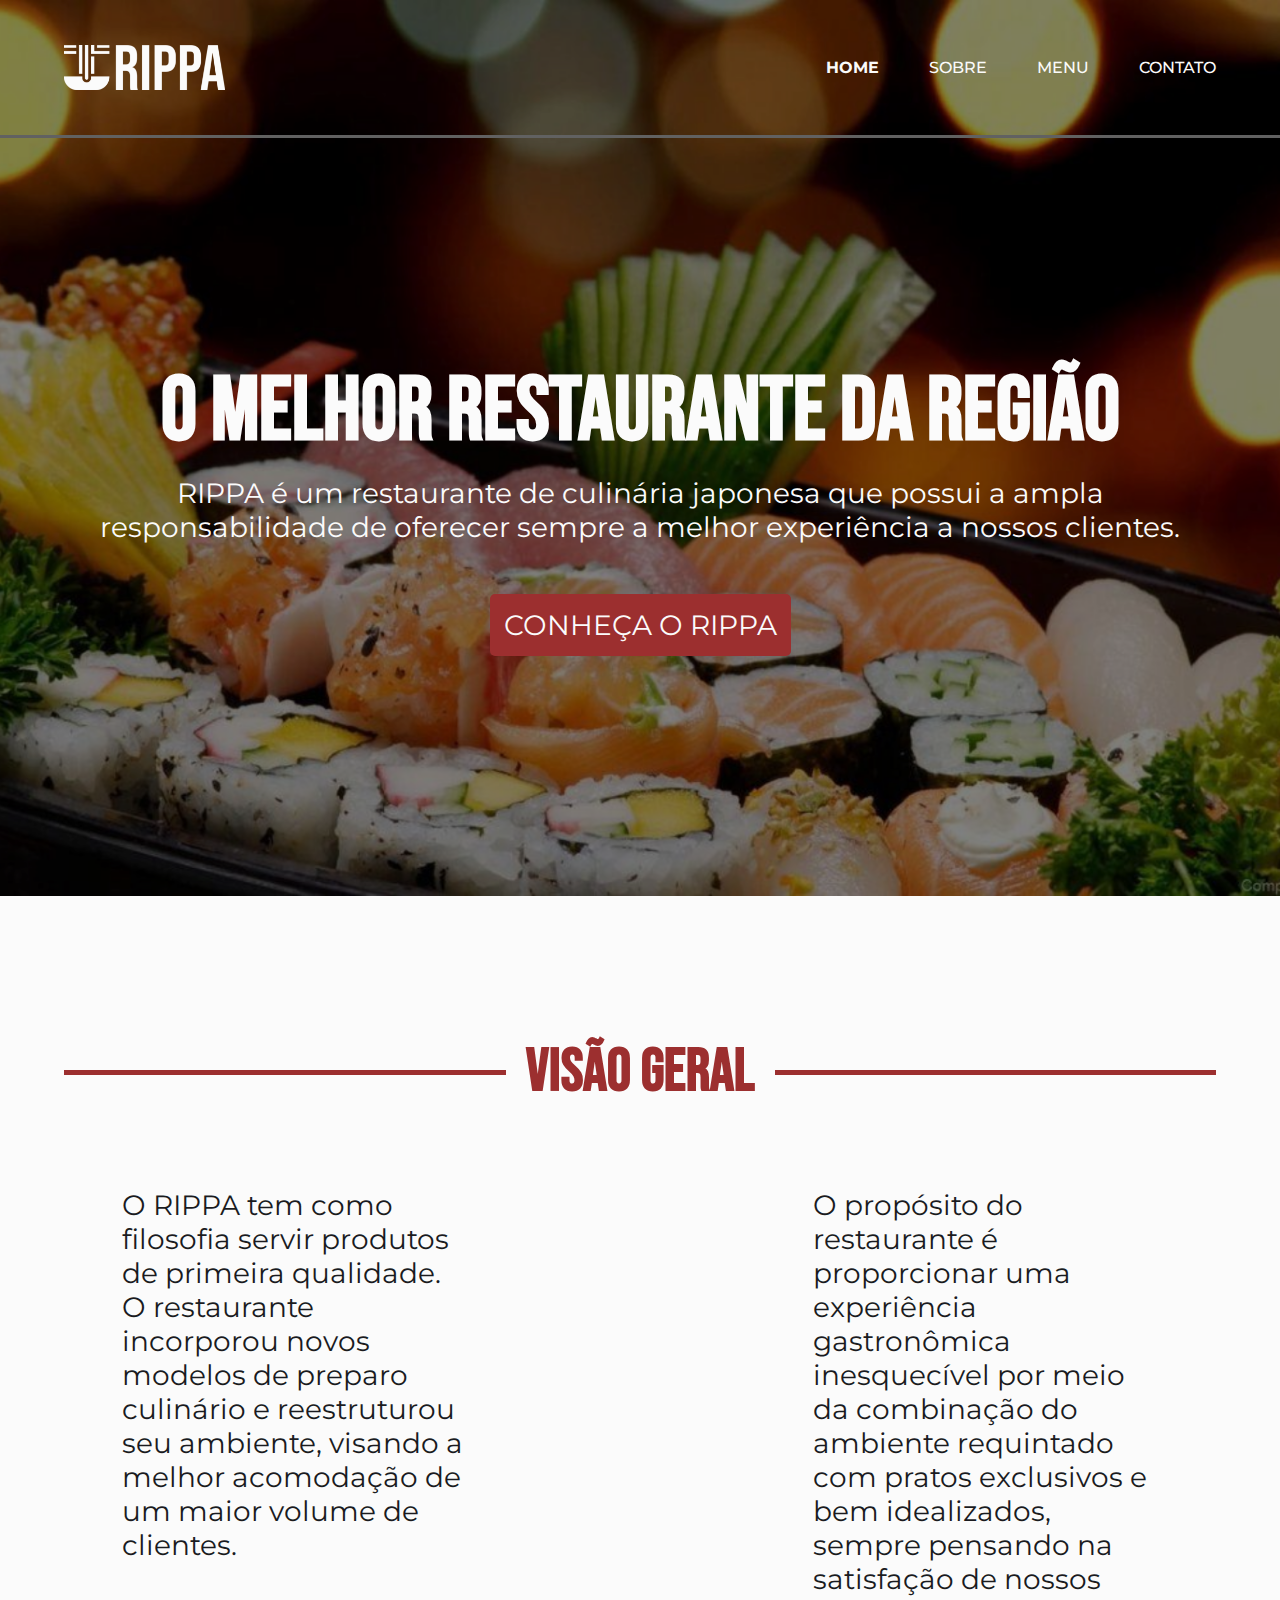
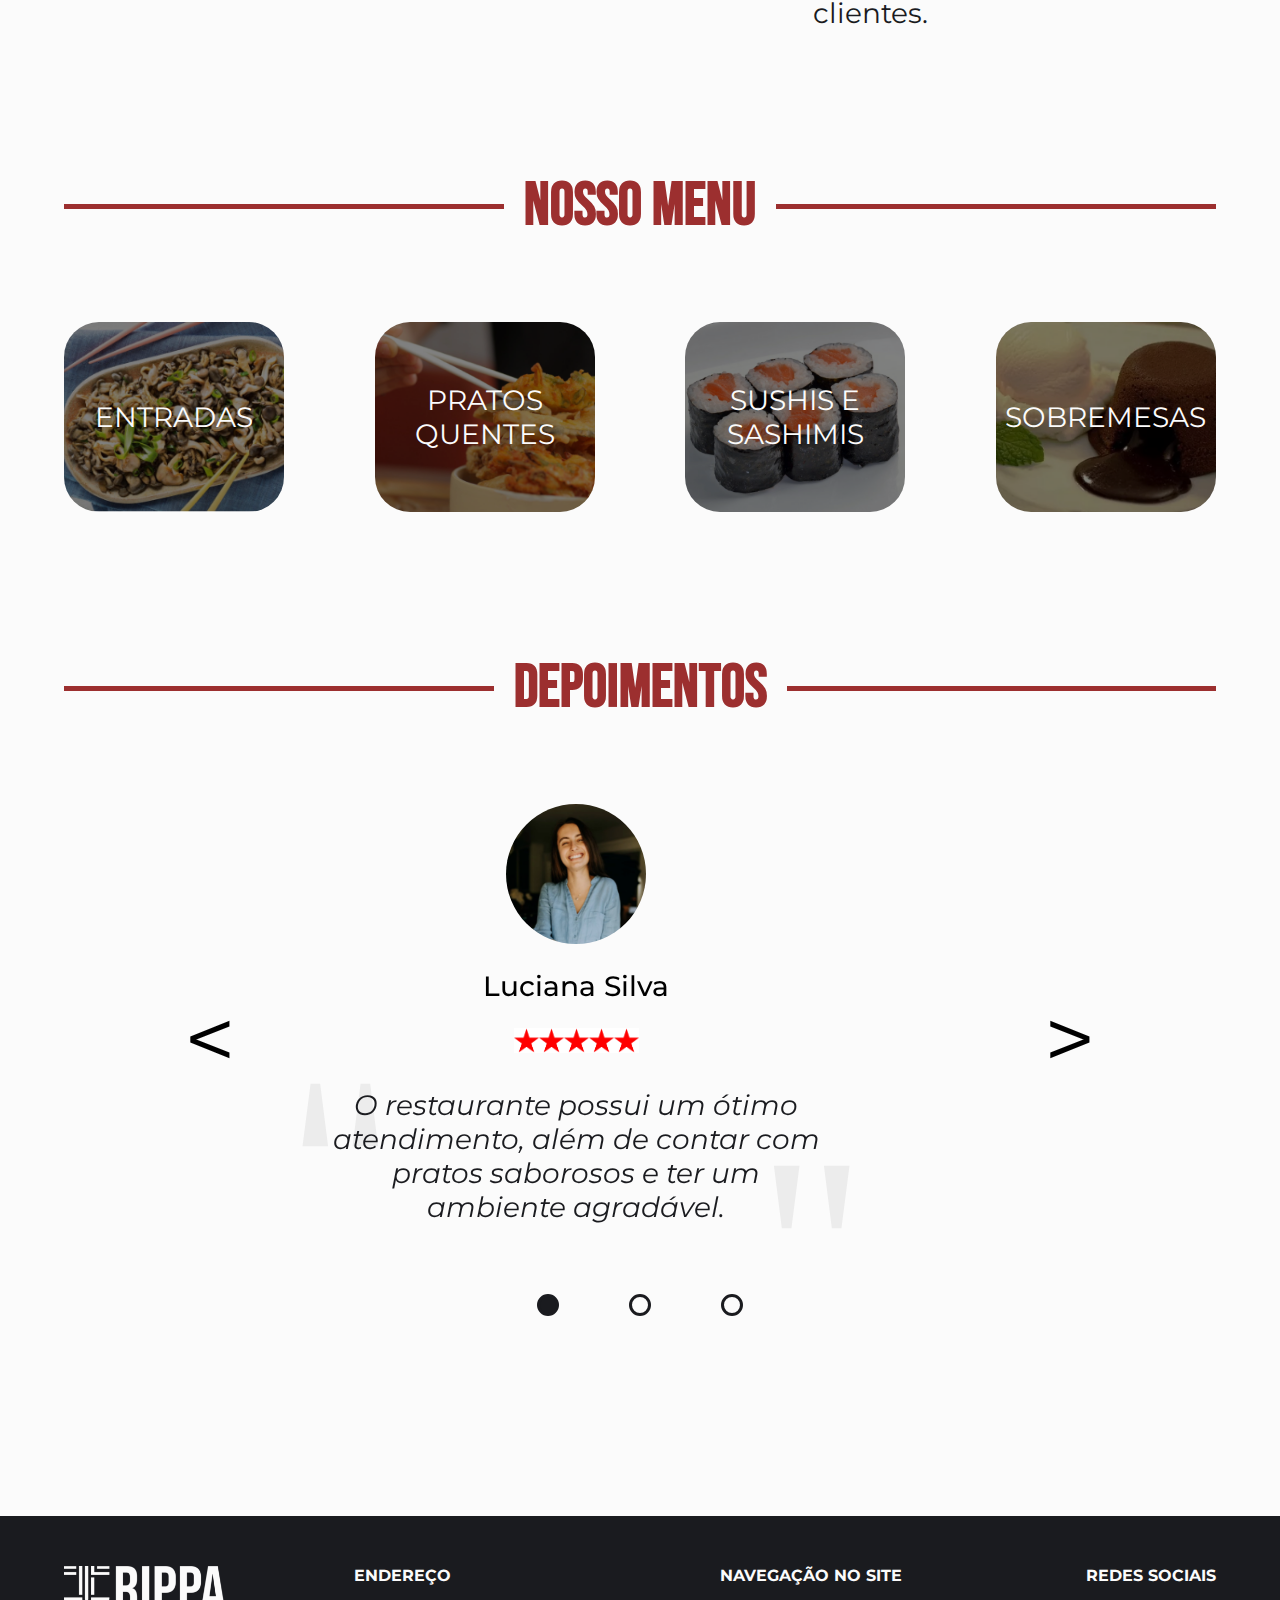
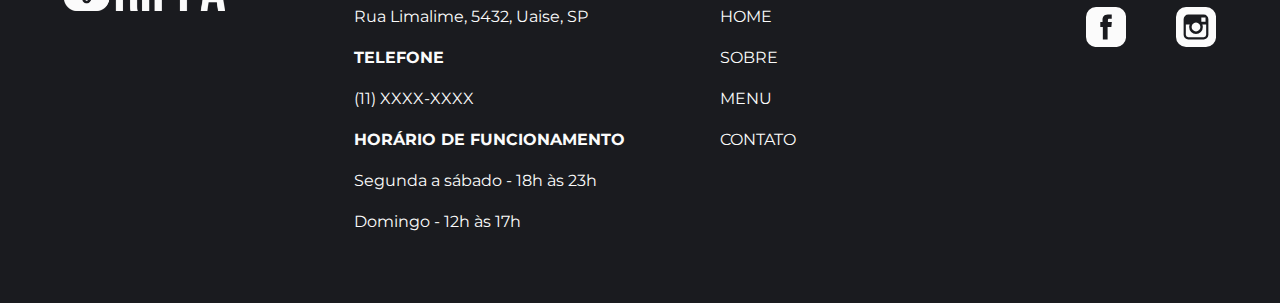
<file: index.html>
<!DOCTYPE html>
<html lang="pt-br" data-page="home">
	<head>
		<meta charset="UTF-8" />
		<meta http-equiv="X-UA-Compatible" content="IE=edge" />
		<meta name="viewport" content="width=device-width, initial-scale=1.0" />
		<title>Rippa - Restaurante especializado em pratos de qualidade</title>

		<link rel="stylesheet" href="styles/style.css" />
	</head>
	<body>
		<header>
			<div class="container header-inner">
				<div class="logo"></div>
				<nav aria-label="Main" id="main-nav">
					<button data-menu="button" aria-expanded="false" aria-controls="menu">
						Menu
					</button>

					<ul data-menu="list" id="menu">
						<li><a href="index.html">Home</a></li>
						<li><a href="sobre.html">Sobre</a></li>
						<li><a href="menu.html">Menu</a></li>
						<li><a href="contato.html">Contato</a></li>
					</ul>
				</nav>
			</div>
		</header>

		<main class="intro">
			<div class="container intro-inner">
				<h1>O melhor restaurante da região</h1>
				<p>
					RIPPA é um restaurante de culinária japonesa que possui a ampla
					responsabilidade de oferecer sempre a melhor experiência a nossos
					clientes.
				</p>

				<a href="#">CONHEÇA O RIPPA</a>
			</div>
		</main>

		<section class="container visao-geral">
			<h2 class="title">Visão Geral</h2>

			<div class="visao-geral-text divided-text">
				<p class="visao-geral--filosofia">
					O RIPPA tem como filosofia servir produtos de primeira qualidade. O
					restaurante incorporou novos modelos de preparo culinário e
					reestruturou seu ambiente, visando a melhor acomodação de um maior
					volume de clientes.
				</p>

				<p class="visao-geral--proposito">
					O propósito do restaurante é proporcionar uma experiência gastronômica
					inesquecível por meio da combinação do ambiente requintado com pratos
					exclusivos e bem idealizados, sempre pensando na satisfação de nossos
					clientes.
				</p>
			</div>
		</section>

		<section class="container home-menu">
			<h2 class="title">Nosso Menu</h2>

			<div class="menu-items">
				<ul>
					<li><a href="#" class="menu-link">Entradas</a></li>
					<li><a href="#" class="menu-link">Pratos Quentes</a></li>
					<li><a href="#" class="menu-link">Sushis e Sashimis</a></li>
					<li><a href="#" class="menu-link">Sobremesas</a></li>
				</ul>
			</div>
		</section>

		<section class="container depoimento">
			<h2 class="title">Depoimentos</h2>

			<div class="wrapper">
				<ul class="slide">
					<li>
						<div class="depoimento-item">
							<div class="depoimento-pic">
								<img src="assets/depoimento1.png" alt="" />
							</div>
							<h3>Luciana Silva</h3>
							<span class="depoimento-stars"></span>

							<div class="txt-wrapper">
								<p>
									O restaurante possui um ótimo atendimento, além de contar com
									pratos saborosos e ter um ambiente agradável.
								</p>
							</div>
						</div>
					</li>
					<li>
						<div class="depoimento-item">
							<div class="depoimento-pic">
								<img src="assets/ednaldo.png" alt="" />
							</div>
							<h3>Ednaldo Pereira</h3>
							<span class="depoimento-stars"></span>

							<div class="txt-wrapper">
								<p>
									O restaurante possui um ótimo atendimento, além de contar com
									pratos saborosos e ter um ambiente agradável.
								</p>
							</div>
						</div>
					</li>
					<li>
						<div class="depoimento-item">
							<div class="depoimento-pic">
								<img src="assets/poze.png" alt="" />
							</div>
							<h3>Marlon Brandon</h3>
							<span class="depoimento-stars"></span>

							<div class="txt-wrapper">
								<p>
									O restaurante possui um ótimo atendimento, além de contar com
									pratos saborosos e ter um ambiente agradável.
								</p>
							</div>
						</div>
					</li>
				</ul>
			</div>

			<div class="arrow-nav">
				<button class="prev"><</button>
				<button class="next">></button>
			</div>

			<ul class="custom-controls">
				<li></li>
				<li></li>
				<li></li>
			</ul>
		</section>

		<footer class="footer">
			<div class="container footer-inner">
				<div class="footer-logo"></div>
				<div class="footer-info">
					<h4>ENDEREÇO</h4>
					<p>Rua Limalime, 5432, Uaise, SP</p>
					<h4>TELEFONE</h4>
					<p>(11) XXXX-XXXX</p>
					<h4>HORÁRIO DE FUNCIONAMENTO</h4>
					<p>Segunda a sábado - 18h às 23h</p>
					<p>Domingo - 12h às 17h</p>
				</div>
				<div class="footer-nav">
					<h4>NAVEGAÇÃO NO SITE</h4>
					<ul>
						<li><a href="index.html">Home</a></li>
						<li><a href="sobre.html">Sobre</a></li>
						<li><a href="menu.html">Menu</a></li>
						<li><a href="contato.html">Contato</a></li>
					</ul>
				</div>
				<div class="footer-social">
					<h4>REDES SOCIAIS</h4>

					<div class="social-wrapper">
						<a href="" class="footer-social-item facebook"></a
						><a href="" class="footer-social-item instagram"></a>
					</div>
				</div>
			</div>
		</footer>

		<script src="scripts/common.js"></script>
		<script src="scripts/slide.js"></script>
		<script src="scripts/home.js"></script>
	</body>
</html>
</file>
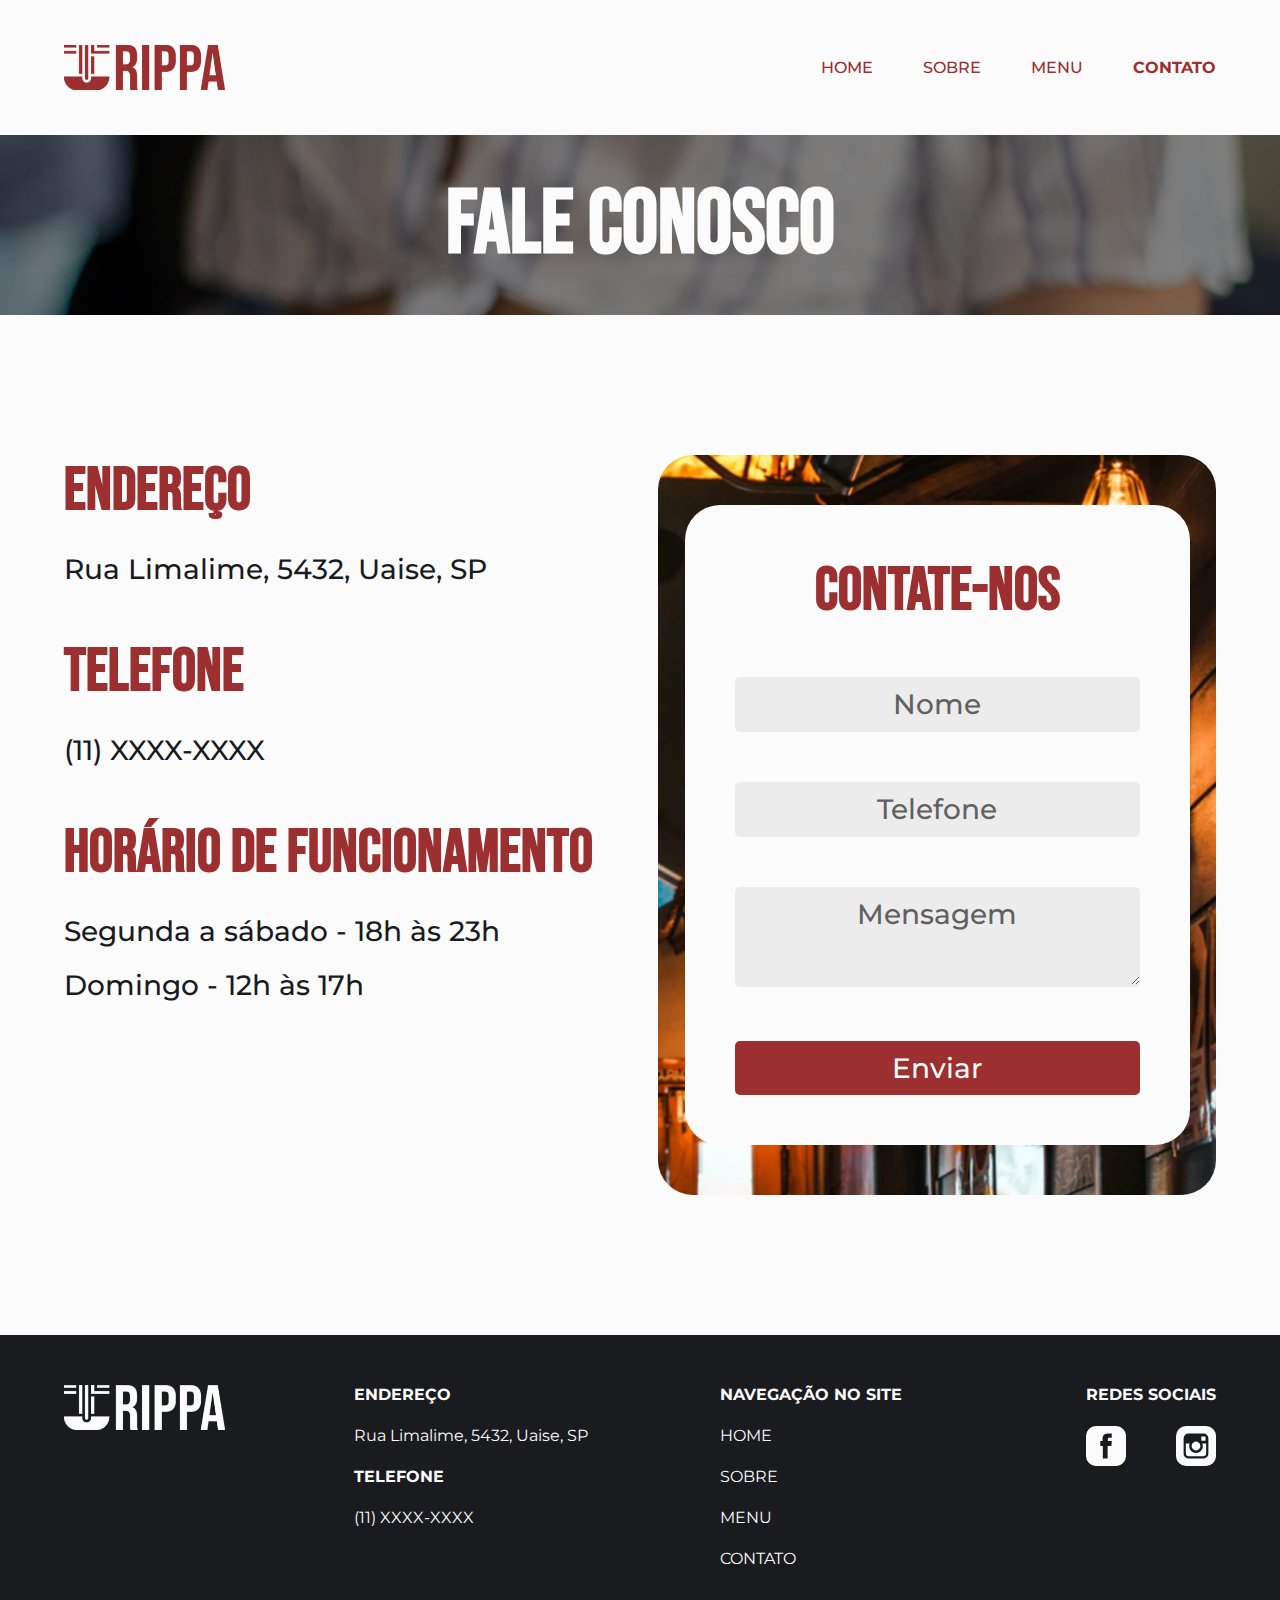
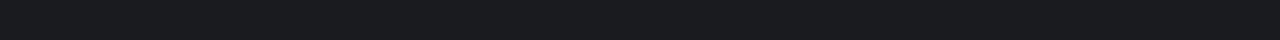
<file: contato.html>
<!DOCTYPE html>
<html lang="pt-br" data-page="contato">
	<head>
		<meta charset="UTF-8" />
		<meta http-equiv="X-UA-Compatible" content="IE=edge" />
		<meta name="viewport" content="width=device-width, initial-scale=1.0" />
		<title>Rippa - Contate-nos</title>
		<link rel="stylesheet" href="styles/style.css" />
	</head>
	<body>
		<header class="secondary">
			<div class="container header-inner">
				<div class="logo"></div>
				<nav aria-label="Main" id="main-nav">
					<button data-menu="button" aria-expanded="false" aria-controls="menu">
						Menu
					</button>

					<ul data-menu="list" id="menu">
						<li><a href="index.html">Home</a></li>
						<li><a href="sobre.html">Sobre</a></li>
						<li><a href="menu.html">Menu</a></li>
						<li><a href="contato.html">Contato</a></li>
					</ul>
				</nav>
			</div>
		</header>

		<section class="container banner contato">
			<h1>Fale conosco</h1>
		</section>

		<main class="section-wrapper-fw">
			<div class="container contato-content">
				<div class="info">
					<h2>Endereço</h2>
					<p>Rua Limalime, 5432, Uaise, SP</p>
					<h2>Telefone</h2>
					<p>(11) XXXX-XXXX</p>
					<h2>Horário de funcionamento</h2>
					<p>Segunda a sábado - 18h às 23h</p>
					<br />
					<p>Domingo - 12h às 17h</p>
				</div>

				<div class="contato-form">
					<form>
						<h2>Contate-nos</h2>
						<div class="form-input-wrapper nome-wrapper">
							<label for="nome">Nome</label>
							<input type="text" name="nome" id="nome" />
						</div>

						<div class="form-input-wrapper telefone-wrapper">
							<label for="telefone">Telefone</label>
							<input type="text" name="telefone" id="telefone" />
						</div>

						<div class="form-input-wrapper msg-wrapper">
							<label for="msg">Mensagem</label>
							<textarea name="msg" id="msg"></textarea>
						</div>

						<button>Enviar</button>
					</form>
				</div>
			</div>
		</main>

		<footer class="footer">
			<div class="container footer-inner">
				<div class="footer-logo"></div>
				<div class="footer-info">
					<h4>ENDEREÇO</h4>
					<p>Rua Limalime, 5432, Uaise, SP</p>
					<h4>TELEFONE</h4>
					<p>(11) XXXX-XXXX</p>
				</div>
				<div class="footer-nav">
					<h4>NAVEGAÇÃO NO SITE</h4>
					<ul>
						<li><a href="index.html">Home</a></li>
						<li><a href="sobre.html">Sobre</a></li>
						<li><a href="menu.html">Menu</a></li>
						<li><a href="contato.html">Contato</a></li>
					</ul>
				</div>
				<div class="footer-social">
					<h4>REDES SOCIAIS</h4>

					<div class="social-wrapper">
						<a href="" class="footer-social-item facebook"></a
						><a href="" class="footer-social-item instagram"></a>
					</div>
				</div>
			</div>
		</footer>

		<script src="scripts/common.js"></script>
		<script src="scripts/contato.js"></script>
	</body>
</html>
</file>
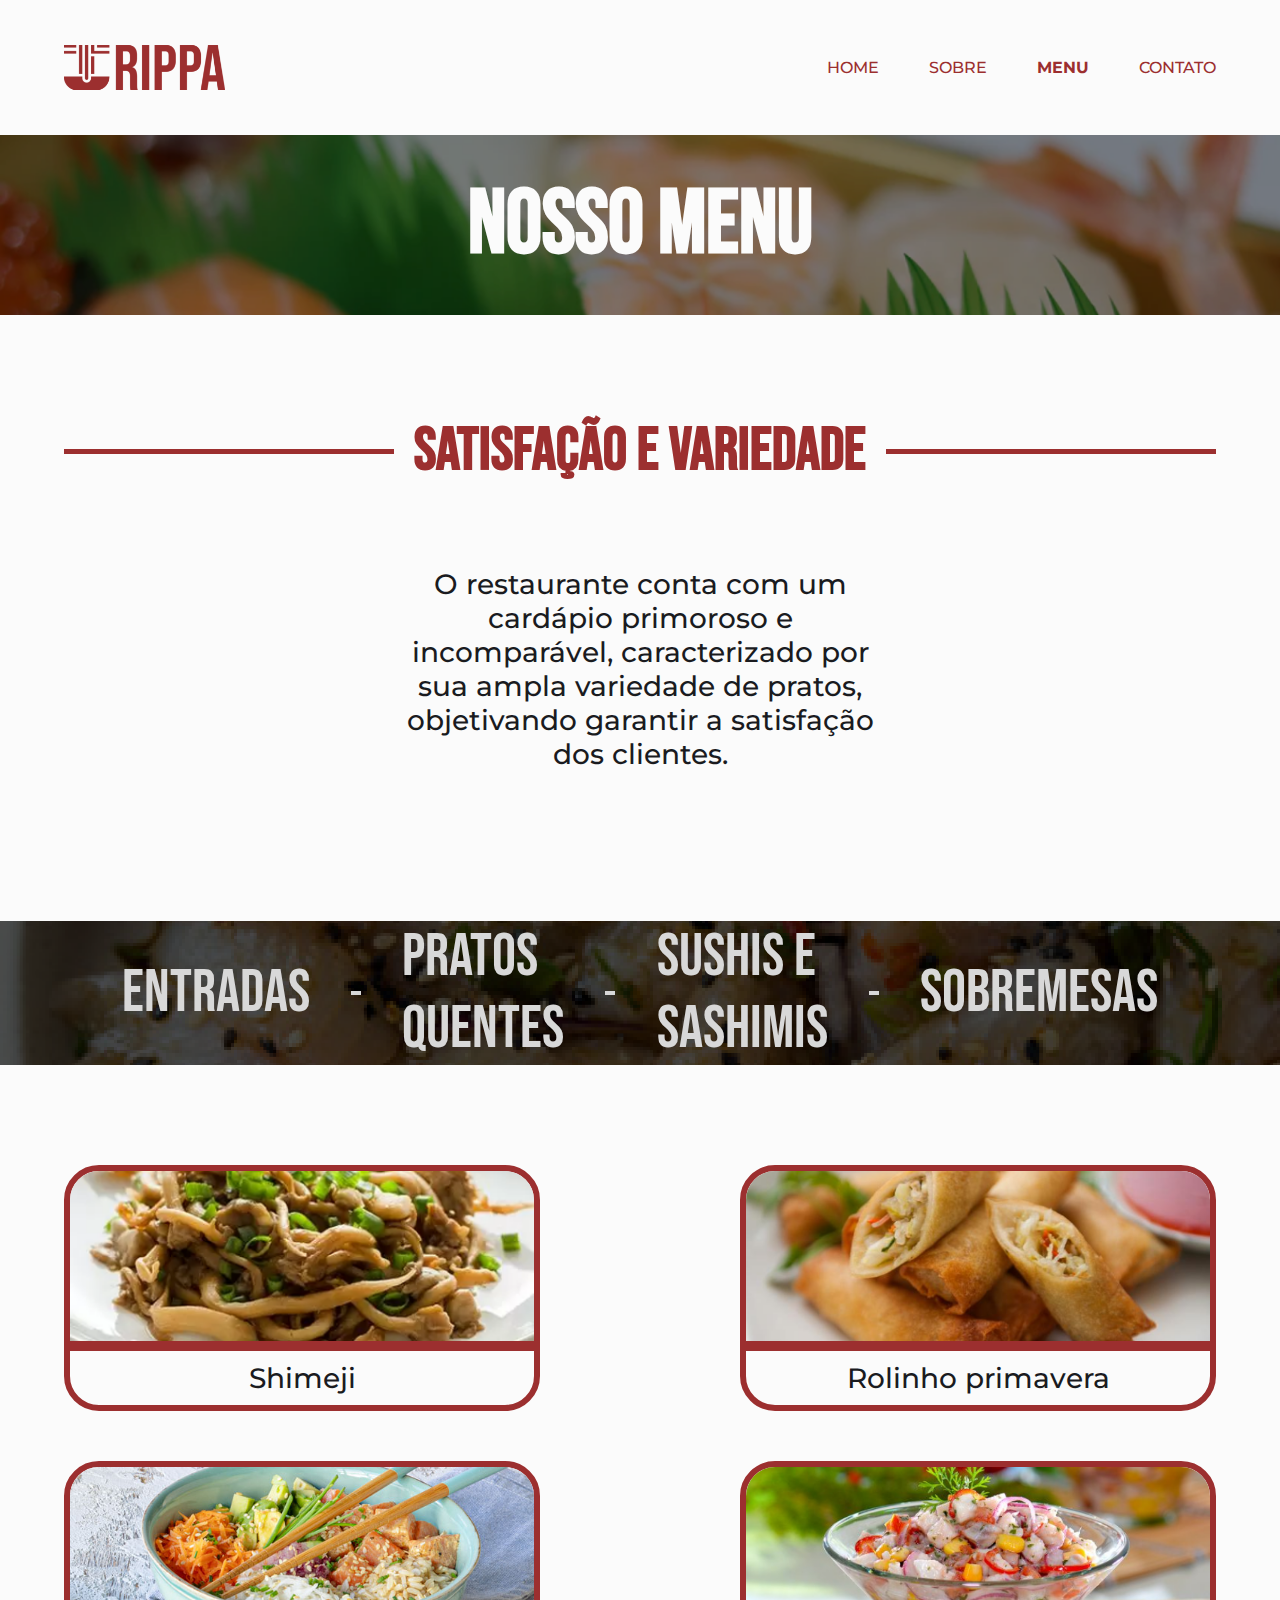
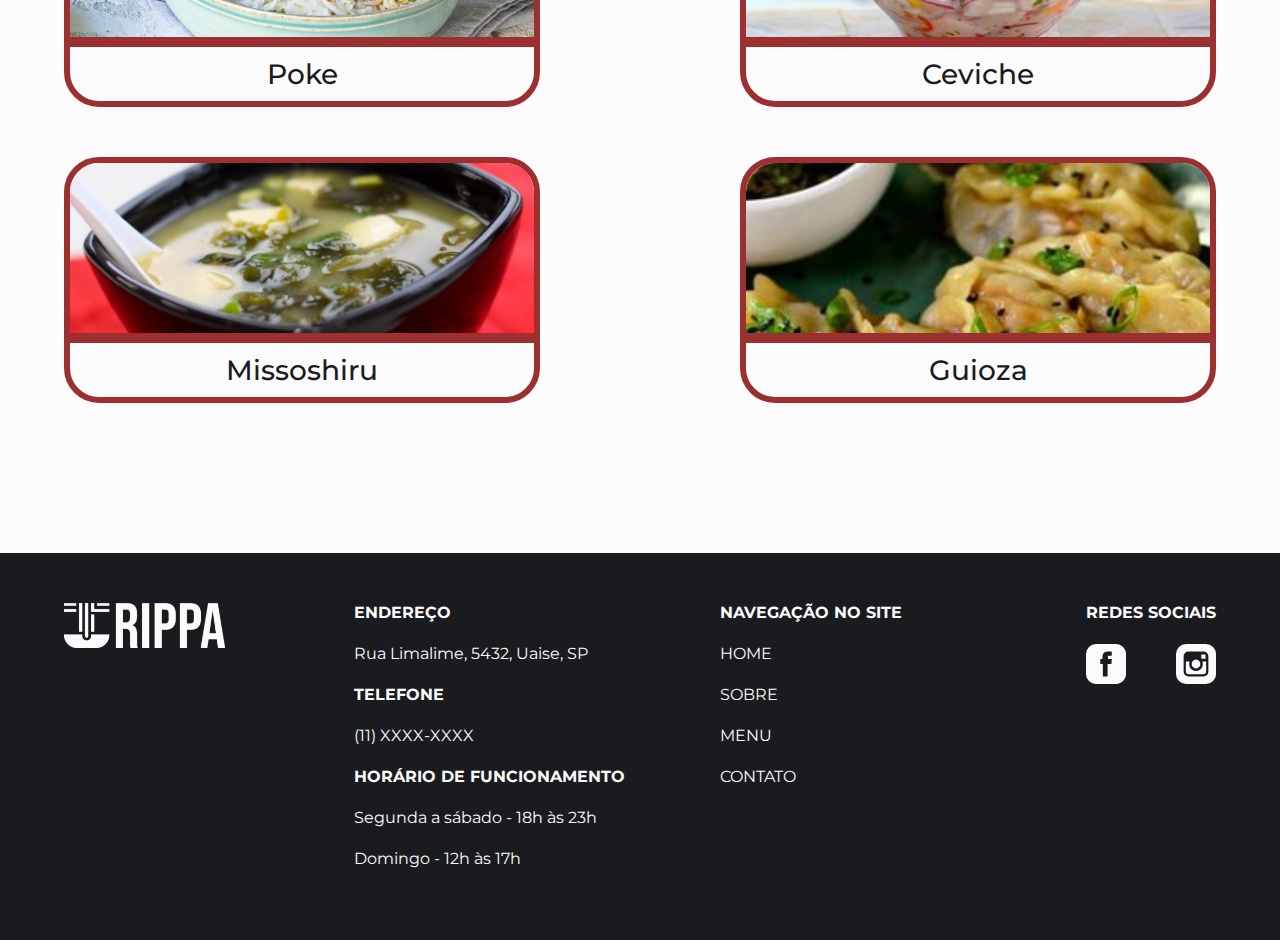
<file: menu.html>
<!DOCTYPE html>
<html lang="pt-br" data-page="menu">
	<head>
		<meta charset="UTF-8" />
		<meta http-equiv="X-UA-Compatible" content="IE=edge" />
		<meta name="viewport" content="width=device-width, initial-scale=1.0" />
		<title>Rippa - Veja nosso menu completo</title>
		<link rel="stylesheet" href="styles/style.css" />
	</head>
	<body>
		<header class="secondary">
			<div class="container header-inner">
				<div class="logo"></div>
				<nav aria-label="Main" id="main-nav">
					<button data-menu="button" aria-expanded="false" aria-controls="menu">
						Menu
					</button>

					<ul data-menu="list" id="menu">
						<li><a href="index.html">Home</a></li>
						<li><a href="sobre.html">Sobre</a></li>
						<li><a href="menu.html">Menu</a></li>
						<li><a href="contato.html">Contato</a></li>
					</ul>
				</nav>
			</div>
		</header>

		<section class="container banner menu">
			<h1>Nosso Menu</h1>
		</section>

		<div class="section-wrapper-fw menu-intro">
			<section class="container">
				<h2 class="title">Satisfação e variedade</h2>

				<p>
					O restaurante conta com um cardápio primoroso e incomparável,
					caracterizado por sua ampla variedade de pratos, objetivando garantir
					a satisfação dos clientes.
				</p>
			</section>
		</div>

		<div class="section-wrapper-fw menu-nav">
			<nav class="container" aria-label="Cardápio">
				<ul>
					<li class="nav-item">Entradas</li>
					<div class="divisor"></div>
					<li class="nav-item">Pratos quentes</li>
					<div class="divisor"></div>
					<li class="nav-item">Sushis e sashimis</li>
					<div class="divisor"></div>
					<li class="nav-item">Sobremesas</li>
				</ul>
			</nav>

			<div class="container mobile-nav">
				<label for="">Selecione o tipo de prato:</label>
				<select name="pref" id="pref">
					<option value="entradas">Entradas</option>
					<option value="pratos quentes">Pratos quentes</option>
					<option value="sushis e sashimis">Sushis e sashimis</option>
					<option value="sobremesas">Sobremesas</option>
				</select>
			</div>
		</div>

		<main class="section-wrapper-fw menu-pratos" id="menu">
			<ul class="container"></ul>
		</main>

		<footer class="footer">
			<div class="container footer-inner">
				<div class="footer-logo"></div>
				<div class="footer-info">
					<h4>ENDEREÇO</h4>
					<p>Rua Limalime, 5432, Uaise, SP</p>
					<h4>TELEFONE</h4>
					<p>(11) XXXX-XXXX</p>
					<h4>HORÁRIO DE FUNCIONAMENTO</h4>
					<p>Segunda a sábado - 18h às 23h</p>
					<p>Domingo - 12h às 17h</p>
				</div>
				<div class="footer-nav">
					<h4>NAVEGAÇÃO NO SITE</h4>
					<ul>
						<li><a href="index.html">Home</a></li>
						<li><a href="sobre.html">Sobre</a></li>
						<li><a href="menu.html">Menu</a></li>
						<li><a href="contato.html">Contato</a></li>
					</ul>
				</div>
				<div class="footer-social">
					<h4>REDES SOCIAIS</h4>

					<div class="social-wrapper">
						<a href="" class="footer-social-item facebook"></a
						><a href="" class="footer-social-item instagram"></a>
					</div>
				</div>
			</div>
		</footer>

		<script src="scripts/common.js"></script>
		<script src="scripts/menu.js"></script>
	</body>
</html>
</file>
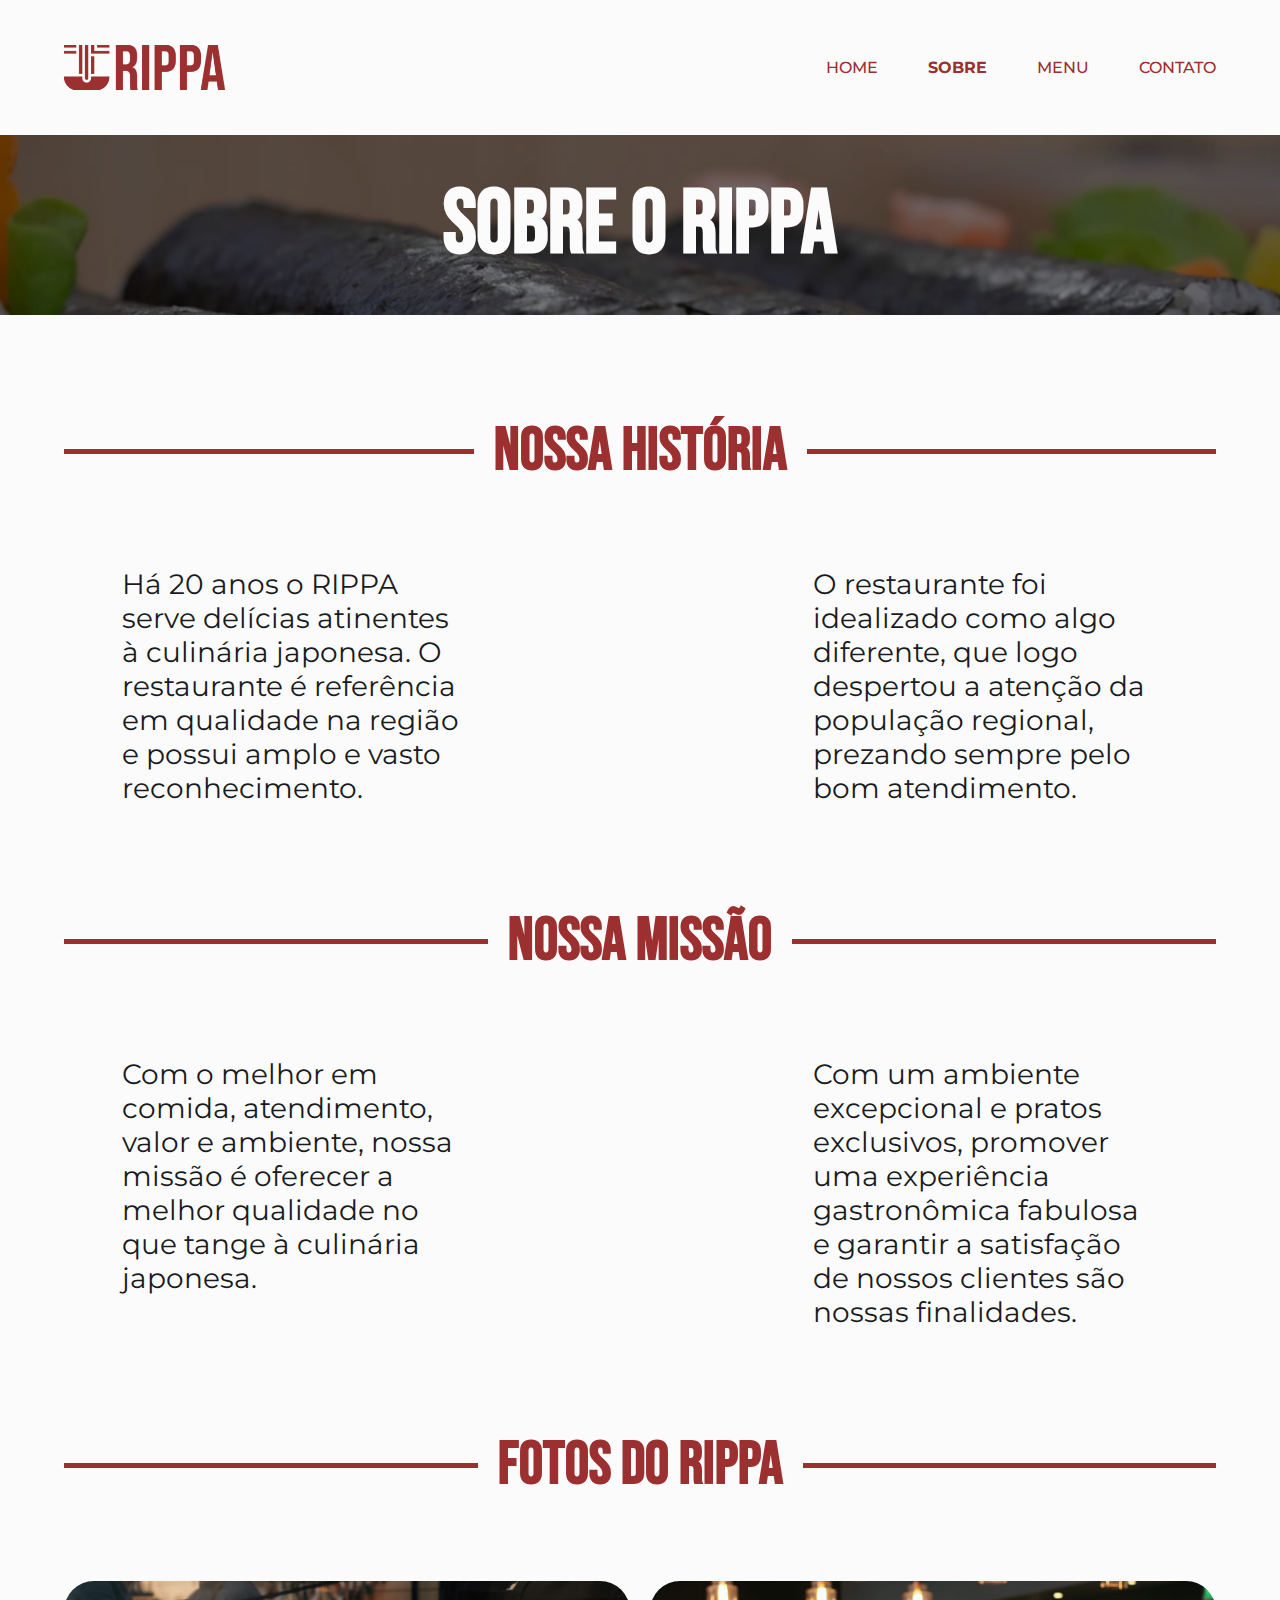
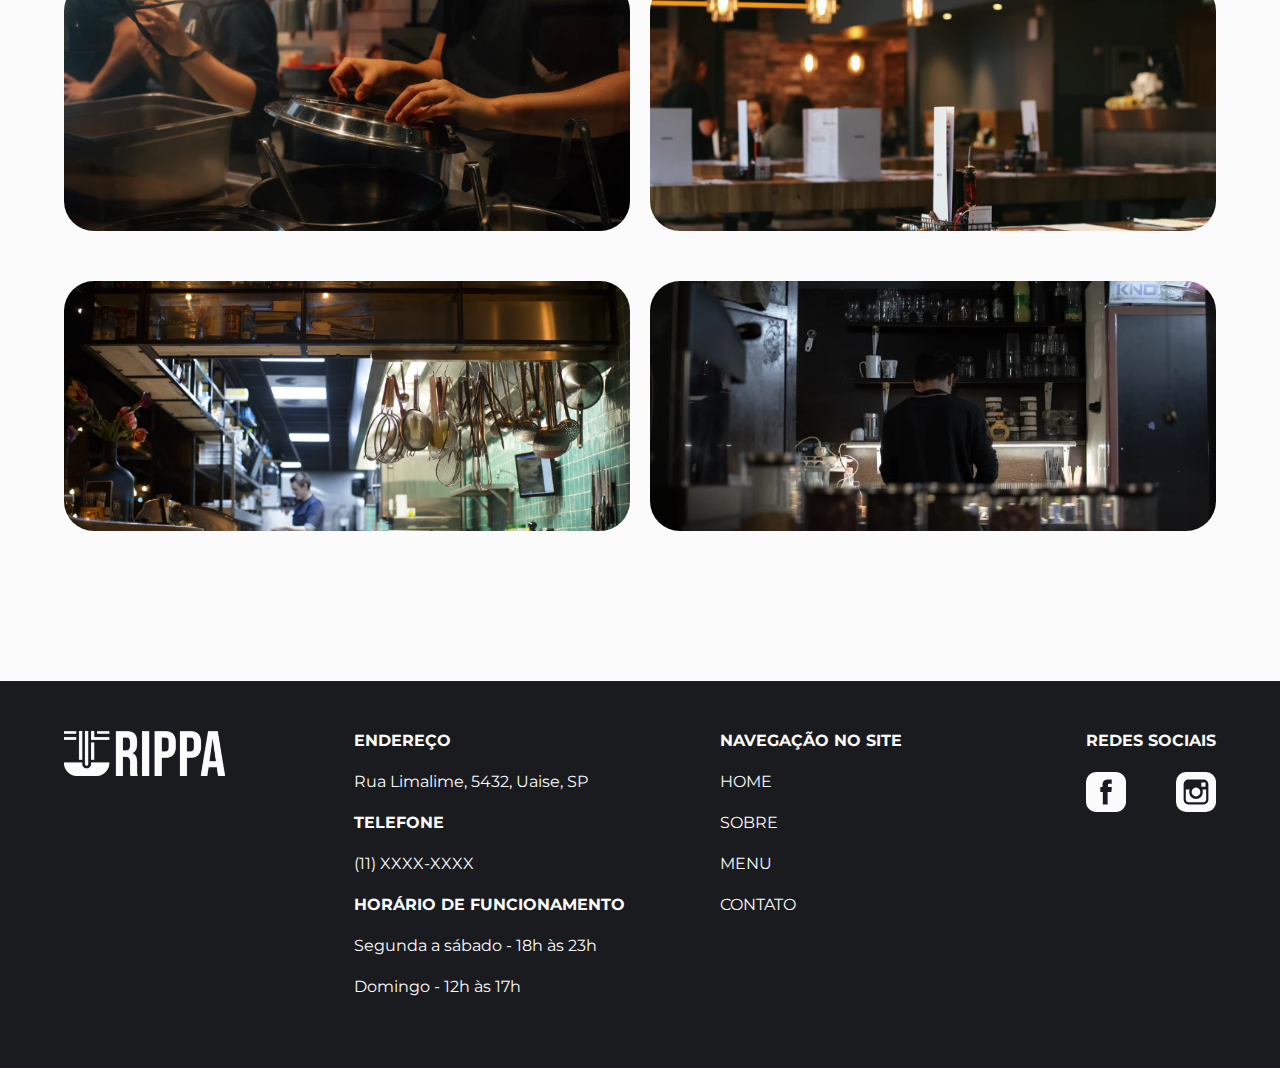
<file: sobre.html>
<!DOCTYPE html>
<html lang="pt-br" data-page="sobre">
	<head>
		<meta charset="UTF-8" />
		<meta http-equiv="X-UA-Compatible" content="IE=edge" />
		<meta name="viewport" content="width=device-width, initial-scale=1.0" />
		<title>Rippa - Descubra mais sobre quem somos nós</title>
		<link rel="stylesheet" href="styles/style.css" />
	</head>
	<body>
		<header class="secondary">
			<div class="container header-inner">
				<div class="logo"></div>
				<nav aria-label="Main" id="main-nav">
					<button data-menu="button" aria-expanded="false" aria-controls="menu">
						Menu
					</button>

					<ul data-menu="list" id="menu">
						<li><a href="index.html">Home</a></li>
						<li><a href="sobre.html">Sobre</a></li>
						<li><a href="menu.html">Menu</a></li>
						<li><a href="contato.html">Contato</a></li>
					</ul>
				</nav>
			</div>
		</header>

		<section class="container banner sobre">
			<h1>Sobre o Rippa</h1>
		</section>

		<div class="section-wrapper-fw">
			<section class="container">
				<h2 class="title">Nossa história</h2>

				<div class="divided-text">
					<p>
						Há 20 anos o RIPPA serve delícias atinentes à culinária japonesa. O
						restaurante é referência em qualidade na região e possui amplo e
						vasto reconhecimento.
					</p>
					<p>
						O restaurante foi idealizado como algo diferente, que logo despertou
						a atenção da população regional, prezando sempre pelo bom
						atendimento.
					</p>
				</div>
			</section>
		</div>

		<div class="section-wrapper-fw">
			<section class="container">
				<h2 class="title">Nossa missão</h2>

				<div class="divided-text">
					<p>
						Com o melhor em comida, atendimento, valor e ambiente, nossa missão
						é oferecer a melhor qualidade no que tange à culinária japonesa.
					</p>
					<p>
						Com um ambiente excepcional e pratos exclusivos, promover uma
						experiência gastronômica fabulosa e garantir a satisfação de nossos
						clientes são nossas finalidades.
					</p>
				</div>
			</section>
		</div>

		<div class="section-wrapper-fw">
			<section class="container">
				<h2 class="title">Fotos do Rippa</h2>

				<div class="sobre-fotos">
					<ul>
						<li><img src="assets/sobre1.png" alt="" /></li>
						<li><img src="assets/sobre2.png" alt="" /></li>
						<li><img src="assets/sobre3.png" alt="" /></li>
						<li><img src="assets/sobre4.png" alt="" /></li>
					</ul>
				</div>
			</section>
		</div>

		<footer class="footer">
			<div class="container footer-inner">
				<div class="footer-logo"></div>
				<div class="footer-info">
					<h4>ENDEREÇO</h4>
					<p>Rua Limalime, 5432, Uaise, SP</p>
					<h4>TELEFONE</h4>
					<p>(11) XXXX-XXXX</p>
					<h4>HORÁRIO DE FUNCIONAMENTO</h4>
					<p>Segunda a sábado - 18h às 23h</p>
					<p>Domingo - 12h às 17h</p>
				</div>
				<div class="footer-nav">
					<h4>NAVEGAÇÃO NO SITE</h4>
					<ul>
						<li><a href="index.html">Home</a></li>
						<li><a href="sobre.html">Sobre</a></li>
						<li><a href="menu.html">Menu</a></li>
						<li><a href="contato.html">Contato</a></li>
					</ul>
				</div>
				<div class="footer-social">
					<h4>REDES SOCIAIS</h4>

					<div class="social-wrapper">
						<a href="" class="footer-social-item facebook"></a
						><a href="" class="footer-social-item instagram"></a>
					</div>
				</div>
			</div>
		</footer>
		<script src="scripts/common.js"></script>
	</body>
</html>
</file>
<file: styles/style.css>
@import url("https://fonts.googleapis.com/css2?family=Bebas+Neue&family=Montserrat:ital,wght@0,400;0,500;0,700;1,500&display=swap");
@import url(//db.onlinewebfonts.com/c/3135c98efb051f346203c2f2ed708638?family=Engravers+MT);
.section-wrapper-fw {
  background-color: #fbfbfb;
  z-index: 999999;
}

.divided-text {
  padding-inline: 5%;
  display: grid;
  grid-template-columns: repeat(3, 1fr);
}
.divided-text p {
  font-size: 1.75rem;
}
@media (max-width: 1070px) {
  .divided-text {
    display: flex;
    flex-direction: column;
    gap: 50px;
  }
}
.divided-text p:nth-of-type(2) {
  grid-column: 3;
}

header {
  color: #fbfbfb;
  font-size: 1rem;
  font-weight: 500;
  border-bottom: 3px solid #616161;
  text-transform: uppercase;
  z-index: 9999;
  background-color: transparent;
  position: absolute;
  width: 100%;
}
header.secondary {
  color: #9c2f2f;
  background-color: #fbfbfb;
  border: none;
  position: initial;
}
header.secondary .logo {
  background: url("../assets/logo-vermelha.png") no-repeat;
}
header .logo {
  background: url("../assets/logo-branca.png") no-repeat;
  height: 45px;
  width: 200px;
}
header .header-inner {
  display: flex;
  justify-content: space-between;
  padding-block: 45px;
}
header nav {
  margin-block: auto;
}
header ul {
  display: flex;
  gap: 50px;
}
header a {
  color: inherit;
  cursor: pointer;
}
header li.active {
  font-weight: bold;
}

[data-menu=button] {
  display: none;
}

@media (max-width: 700px) {
  [data-menu=button] {
    display: flex;
    background: #1a1b1f;
    border: none;
    padding: 0.5rem 1rem;
    border-radius: 4px;
    text-transform: uppercase;
    font-family: "Montserrat", sans-serif;
    font-weight: 500;
    color: #fbfbfb;
    cursor: pointer;
    margin: 10px;
    align-items: center;
    position: relative;
    z-index: 300;
  }

  [data-menu=button]::before {
    margin-right: 4px;
    content: "";
    display: inline-block;
    height: 2px;
    width: 12px;
    background: #fbfbfb;
    box-shadow: 0 4px #fbfbfb, 0 -4px #fbfbfb;
    transition: transform 0.3s;
  }

  [data-menu=button].active::before {
    transform: rotate(90deg);
  }

  [data-menu=list] {
    display: none;
    position: absolute;
    background: #1a1b1f;
    z-index: 200;
    max-width: 130px;
    overflow: hidden;
    top: 20px;
    flex-direction: column;
    gap: 20px;
    color: #fbfbfb;
    padding: 120px 20px 20px 20px;
    box-shadow: 2px 2px 2px 0 rgba(0, 0, 0, 0.2);
  }
  [data-menu=list] li a {
    padding-block: 10px;
    text-align: center;
  }

  [data-menu=list].active {
    display: flex;
    animation: showMenu 0.3s forwards;
  }
}
@keyframes showMenu {
  from {
    opacity: 0;
    transform: translateY(-30px);
  }
  to {
    opacity: 1;
    transform: translateY(0);
  }
}
.title {
  text-transform: uppercase;
  color: #9c2f2f;
  font-family: "Bebas Neue", cursive;
  font-size: 3.75rem;
  text-align: center;
  display: grid;
  grid-template-columns: 1fr auto 1fr;
  align-items: center;
  gap: 20px;
  margin-bottom: 80px;
}
@media (max-width: 400px) {
  .title {
    gap: 10px;
  }
}
.title::before, .title::after {
  content: "";
  height: 5px;
  width: 100%;
  background-color: #9c2f2f;
  display: inline-block;
}

.footer {
  background-color: #1a1b1f;
  color: #fbfbfb;
  padding-block: 50px;
}
.footer-logo {
  background: url("../assets/logo-branca.png") no-repeat;
  width: 200px;
  height: 60px;
}
.footer-inner {
  display: grid;
  grid-template-columns: 250px 1fr 1fr auto;
  gap: 40px;
}
@media (max-width: 900px) {
  .footer-inner {
    grid-template-columns: 1fr 1fr;
  }
}
@media (max-width: 700px) {
  .footer-inner {
    grid-template-columns: 1fr;
    max-width: 50% !important;
  }
}
.footer h4 {
  font-size: 1rem;
  font-weight: bold;
  margin-bottom: 22px;
}
.footer p,
.footer a {
  color: #fbfbfb;
  margin-bottom: 22px;
}
.footer a {
  display: inline-block;
}
.footer li {
  text-transform: uppercase;
}
.footer-social-item {
  height: 40px;
  width: 40px;
}
.footer .social-wrapper {
  display: flex;
  gap: 50px;
}
.footer .facebook {
  background: url("../assets/facebook.svg");
}
.footer .instagram {
  background: url("../assets/instagram.svg");
}

.banner {
  width: 100%;
  padding-block: 36px;
}
.banner h1 {
  color: #fbfbfb;
  font-family: "Bebas Neue", cursive !important;
  font-size: 5.625rem;
  text-align: center;
  text-transform: uppercase;
}
.banner::before {
  content: "";
  position: absolute;
  top: 0;
  left: 0;
  width: 100%;
  height: 100%;
  filter: brightness(0.5);
  background-repeat: no-repeat;
  background-size: cover;
  background-position: 0 100%;
  z-index: -99;
}
.banner.sobre::before {
  background-image: url("../assets/sobre.png");
}
.banner.menu::before {
  background-image: url("../assets/menu.png");
}
.banner.contato::before {
  background-image: url("../assets/contato.png");
}

.intro {
  color: #fbfbfb;
  position: relative;
}
.intro::before {
  content: "";
  position: absolute;
  top: 0;
  left: 0;
  width: 100%;
  height: 100%;
  background-image: url("../assets/intro-bg.png");
  filter: brightness(0.5);
  background-repeat: no-repeat;
  background-size: cover;
  background-position: center center;
  z-index: -99;
}
.intro-inner {
  padding-top: 358px;
  padding-bottom: 240px;
  text-align: center;
}
@media (max-width: 700px) {
  .intro-inner {
    padding-top: 238px;
  }
}
.intro h1 {
  font-size: 5.625rem;
  font-family: "Bebas Neue", cursive;
}
@media (max-width: 400px) {
  .intro h1 {
    font-size: 4.375rem;
  }
}
.intro p {
  font-size: 1.75rem;
  max-width: 1100px;
  color: #fbfbfb;
  margin: 10px auto 50px auto;
}
.intro a {
  background-color: #9c2f2f;
  border-radius: 5px;
  padding: 14px;
  text-transform: uppercase;
  display: inline-block;
  color: #fbfbfb;
  font-size: 1.75rem;
}

.visao-geral {
  margin-block: 140px;
}

.home-menu {
  margin-bottom: 140px;
}
.home-menu ul {
  display: flex;
  justify-content: space-between;
  flex-wrap: wrap;
  gap: 20px;
}
@media (max-width: 1070px) {
  .home-menu ul {
    justify-content: center;
  }
}
.home-menu ul a {
  color: #fbfbfb;
  position: relative;
  display: inline-block;
  height: 190px;
  width: 220px;
  display: flex;
  align-items: center;
  justify-content: center;
  text-transform: uppercase;
  font-size: 1.75rem;
  text-align: center;
}
.home-menu ul a::before {
  content: "";
  position: absolute;
  top: 0;
  left: 0;
  width: 100%;
  height: 100%;
  z-index: -99;
  filter: brightness(0.5);
  border-radius: 35px;
}
.home-menu ul li:nth-of-type(1) a::before {
  background: url("../assets/entradas.png") no-repeat center center;
  background-size: cover;
}
.home-menu ul li:nth-of-type(2) a::before {
  background: url("../assets/quentes.png") no-repeat center center;
  background-size: cover;
}
.home-menu ul li:nth-of-type(3) a::before {
  background: url("../assets/sushis.png") no-repeat center center;
  background-size: cover;
}
.home-menu ul li:nth-of-type(4) a::before {
  background: url("../assets/sobremesas.png") no-repeat center center;
  background-size: cover;
}

.depoimento {
  margin-bottom: 200px;
}
.depoimento-item {
  max-width: 500px;
  display: flex;
  flex-direction: column;
  text-align: center;
  align-items: center;
  margin-inline: auto;
  gap: 25px;
}
.depoimento .slide li {
  flex-shrink: 0;
  width: 100%;
  margin: 0 20px;
  overflow: hidden;
  transition: 0.4s;
}
.depoimento h3 {
  font-size: 1.75rem;
  font-weight: 500;
}
.depoimento p {
  font-size: 1.75rem;
  font-family: "Montserrat", sans-serif;
  font-style: italic;
  text-align: center;
  position: relative;
  padding-block: 10px;
  z-index: 10;
}
.depoimento .txt-wrapper {
  position: relative;
}
.depoimento .txt-wrapper::before, .depoimento .txt-wrapper::after {
  content: '"';
  font-family: Engravers MT;
  font-size: 266px;
  color: #ececec;
  position: absolute;
}
.depoimento .txt-wrapper::before {
  top: 20px;
  right: -40px;
}
.depoimento .txt-wrapper::after {
  bottom: 20px;
  left: -40px;
  transform: rotate(180deg);
}
.depoimento-pic img {
  height: 140px;
  width: 140px;
  border-radius: 50%;
  object-fit: cover;
  object-position: top;
}
.depoimento-stars {
  width: calc(25px * 5);
  height: 25px;
  background: url("../assets/star.png");
  display: block;
  background-size: contain;
}
.depoimento .wrapper {
  overflow: hidden;
}
.depoimento .slide {
  display: flex;
}
.depoimento .arrow-nav {
  position: relative;
}
@media (max-width: 700px) {
  .depoimento .arrow-nav {
    display: none;
  }
}
.depoimento .arrow-nav button {
  border: none;
  background: none;
  font-size: 5.625rem;
  position: absolute;
  cursor: pointer;
}
.depoimento .prev {
  top: -250px;
  left: 120px;
}
@media (max-width: 1070px) {
  .depoimento .prev {
    left: 0;
  }
}
.depoimento .next {
  top: -250px;
  right: 120px;
}
@media (max-width: 1070px) {
  .depoimento .next {
    right: 0;
  }
}
.depoimento .custom-controls {
  display: flex;
  margin-inline: auto;
  gap: 70px;
  max-width: fit-content;
  margin-top: 60px;
}
.depoimento .custom-controls li {
  height: 22px;
  width: 22px;
  border: 3px solid #1a1b1f;
  border-radius: 50%;
  cursor: pointer;
}
.depoimento .custom-controls li.active {
  background-color: #1a1b1f;
}

[data-page=sobre] .title {
  padding-top: 100px;
}

.sobre-fotos {
  margin-bottom: 150px;
}
.sobre-fotos ul {
  display: grid;
  grid-template-columns: 1fr 1fr;
  gap: 50px 20px;
}
.sobre-fotos ul img {
  border-radius: 30px;
  max-height: 250px;
  width: 100%;
  object-fit: cover;
}
@media (max-width: 700px) {
  .sobre-fotos ul {
    grid-template-columns: 1fr;
  }
}

[data-page=menu] .menu-intro {
  padding-block: 100px 150px;
}
[data-page=menu] .menu-intro p {
  font-size: 1.75rem;
  font-weight: 500;
  text-align: center;
  max-width: 500px;
  margin-inline: auto;
}

.menu-nav {
  position: relative;
}
.menu-nav::before {
  content: "";
  position: absolute;
  top: 0;
  left: 0;
  width: 100%;
  height: 100%;
  background-image: url("../assets/menu1.png");
  filter: brightness(0.3);
  background-repeat: no-repeat;
  background-size: cover;
  background-position: center center;
  z-index: -99;
}
.menu-nav ul {
  width: 90%;
  margin-inline: auto;
  display: flex;
  justify-content: space-between;
  align-items: center;
  gap: 10px;
}
@media (max-width: 1070px) {
  .menu-nav ul {
    width: 100%;
  }
}
.menu-nav li {
  font-size: 3.75rem;
  font-family: "Bebas Neue", cursive;
  color: #d8d8d8;
  cursor: pointer;
  position: relative;
}
@media (max-width: 1460px) {
  .menu-nav li {
    flex: 0;
  }
}
.menu-nav li.active {
  color: white;
}
.menu-nav .divisor {
  height: 4px;
  background-color: #d8d8d8;
  width: 10px;
}
.menu-nav nav {
  display: block;
}
@media (max-width: 950px) {
  .menu-nav nav {
    display: none;
  }
}
.menu-nav .mobile-nav {
  display: none;
  padding-block: 30px;
  font-size: 1.75rem;
  color: #fbfbfb;
}
@media (max-width: 950px) {
  .menu-nav .mobile-nav {
    display: flex;
    align-items: center;
    gap: 20px;
    flex-wrap: wrap;
  }
}
.menu-nav .mobile-nav select {
  height: 30px;
  border: none;
  border-radius: 5px;
  background-color: #ececec;
  color: #1a1b1f;
  font-size: 1rem;
  width: 40%;
  min-width: 200px;
}

.menu-pratos {
  padding: 100px 0 150px 0;
}
.menu-pratos ul {
  display: grid;
  grid-template-columns: 1fr 1fr;
  gap: 50px 200px;
}
@media (max-width: 900px) {
  .menu-pratos ul {
    grid-template-columns: 1fr;
    gap: 50px;
  }
}
.menu-pratos ul li {
  border: 6px solid #9c2f2f;
  border-radius: 35px;
  overflow: hidden;
  animation: showX 0.4s forwards;
}
.menu-pratos ul li img {
  border-bottom: 10px solid #9c2f2f;
  object-fit: cover;
  width: 100%;
  height: 180px;
}
.menu-pratos ul li p {
  font-size: 1.75rem;
  text-align: center;
  font-weight: 500;
  margin-block: 10px;
}

@keyframes showX {
  from {
    opacity: 0;
    transform: translate3d(-20px, 0, 0);
  }
  to {
    opacity: 1;
    transform: translate3d(0, 0, 0);
  }
}
[data-page=contato] main {
  padding-block: 140px;
}

.contato-content {
  display: grid;
  grid-template-columns: auto 1fr;
  gap: 65px;
}
@media (max-width: 1270px) {
  .contato-content {
    grid-template-columns: 1fr;
  }
}
.contato-content h2 {
  font-size: 3.75rem;
  font-family: "Bebas Neue", cursive;
  color: #9c2f2f;
  margin-bottom: 25px;
}
.contato-content h2:not(:nth-of-type(1)) {
  margin-top: 30px;
}
.contato-content p {
  display: inline-block;
  font-size: 1.75rem;
  font-weight: 500;
  margin-bottom: 20px;
}

.form-input-wrapper {
  width: 100%;
  position: relative;
}

.contato-form {
  border-radius: 35px;
  background: url("../assets/contato1.png") no-repeat center center;
}
@media (max-width: 700px) {
  .contato-form {
    background: none;
  }
}
.contato-form form {
  display: flex;
  flex-direction: column;
  gap: 50px;
  align-items: center;
  background-color: #fbfbfb;
  width: fit-content;
  padding: 50px;
  margin: 50px auto;
  border-radius: 35px;
}
.contato-form form h2 {
  margin: 0;
}
@media (max-width: 400px) {
  .contato-form form h2 {
    font-size: 3.125rem;
  }
}
.contato-form form input,
.contato-form form textarea {
  border: none;
  border-bottom: 2px solid transparent;
  background-color: #ececec;
  width: 100%;
  border-radius: 5px;
  font-size: 1.75rem;
  color: #1a1b1f;
  text-align: center;
  padding: 10px;
  outline: none;
}
.contato-form form input:focus,
.contato-form form textarea:focus {
  border-color: #1a1b1f;
}
.contato-form form input {
  height: 55px;
}
.contato-form form textarea {
  resize: vertical;
  min-height: 100px;
  max-height: 690px;
}
.contato-form form label {
  position: absolute;
  top: 10px;
  z-index: 10;
  font-weight: 500;
  font-size: 1.75rem;
  color: #616161;
  text-align: center;
  left: 50%;
  transform: translate(-50%, 0);
  pointer-events: none;
  transition: 0.2s;
}
.contato-form form label.active {
  font-size: 1rem;
  left: 5%;
  transform: translate(-5%, 0);
  top: -10px;
  background: linear-gradient(180deg, #fbfbfb 50%, #ececec 50%);
}
.contato-form form button {
  padding-block: 10px;
  border: none;
  background-color: #9c2f2f;
  color: #fbfbfb;
  font-size: 1.75rem;
  font-weight: 500;
  width: 100%;
  border-radius: 5px;
}

body {
  margin: 0;
  padding: 0;
  background-color: #fbfbfb;
}

*,
*::after,
*::before {
  box-sizing: border-box;
  margin: 0;
  padding: 0;
  font-family: "Montserrat", sans-serif;
}

img {
  display: block;
  max-width: 100%;
}

ul,
li {
  list-style: none;
}

a {
  text-decoration: none;
}

p {
  color: #1a1b1f;
}

.container {
  max-width: min(1400px, 90%);
  margin-inline: auto;
}
</file>
